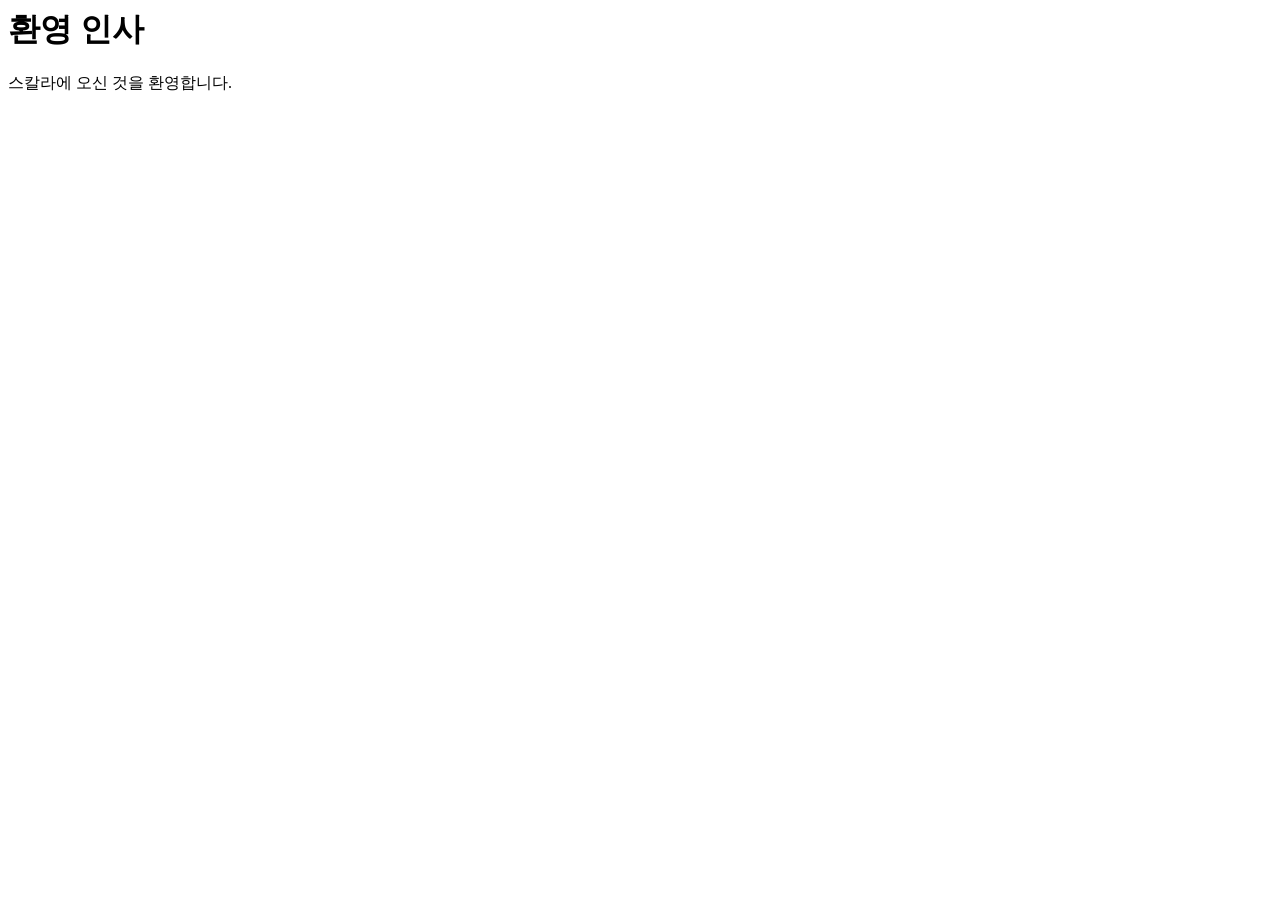
<file: index.html>
<html>
    <body>
        <title>
            Welcome SKALA
        </title>
        <h1>
            환영 인사
        </h1>
        <p>
            스칼라에 오신 것을 환영합니다.
        </p>
        </body>
</html>
</file>
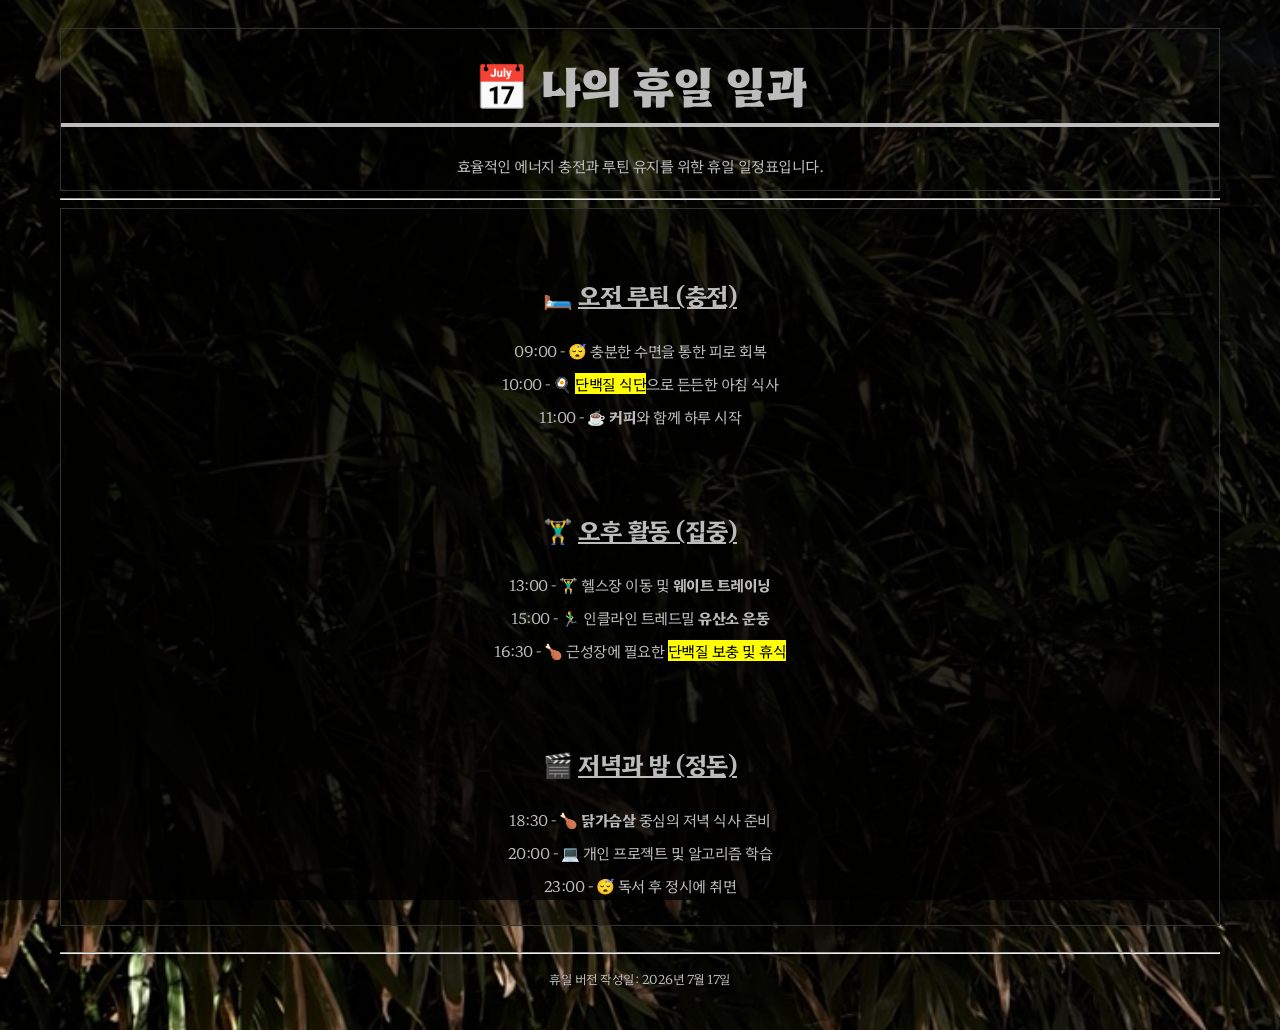
<file: html/myHoliday.html>
<!DOCTYPE html>
<html lang="ko">
<head>
    <meta charset="UTF-8">
    <meta name="viewport" content="width=device-width, initial-scale=1.0">
    <title>나의 휴일 일과</title>
    <link rel="stylesheet" href="../CSS/style.css">
</head>
<body>
    <div class="container">
        <!-- 상단 헤더 영역 구조화 -->
        <header>
            <h1>📅 나의 휴일 일과</h1>
            <p>효율적인 에너지 충전과 루틴 유지를 위한 휴일 일정표입니다.</p>
        </header>
        
        <hr>

        <main>
            <!-- 1. 오전 영역 -->
            <section class="schedule-section">
                <h2>🛏️ <ins>오전 루틴 (충전)</ins></h2>
                <p><time datetime="09:00">09:00</time> - 😴 충분한 수면을 통한 피로 회복</p>
                <p><time datetime="10:00">10:00</time> - 🍳 <mark>단백질 식단</mark>으로 든든한 아침 식사</p>
                <p><time datetime="11:00">11:00</time> - ☕ <strong>커피</strong>와 함께 하루 시작</p>
            </section>
            
            <br>
            
            <!-- 2. 오후 영역 -->
            <section class="schedule-section">
                <h2>🏋️‍♂️ <ins>오후 활동 (집중)</ins></h2>
                <p><time datetime="13:00">13:00</time> - 🏋️‍♂️ 헬스장 이동 및 <strong>웨이트 트레이닝</strong></p>
                <p><time datetime="15:00">15:00</time> - 🏃‍♂️ 인클라인 트레드밀 <strong>유산소 운동</strong></p>
                <p><time datetime="16:30">16:30</time> - 🍗 근성장에 필요한 <mark>단백질 보충 및 휴식</mark></p>
            </section>
            
            <br>
            
            <!-- 3. 저녁 영역 -->
            <section class="schedule-section">
                <h2>🎬 <ins>저녁과 밤 (정돈)</ins></h2>
                <p><time datetime="18:30">18:30</time> - 🍗 <strong>닭가슴살</strong> 중심의 저녁 식사 준비</p>
                <p><time datetime="20:00">20:00</time> - 💻 개인 프로젝트 및 알고리즘 학습</p>
                <p><time datetime="23:00">23:00</time> - 😴 독서 후 정시에 취면</p>
            </section>
        </main>
        
        <br>
        <hr>

        <footer>
            <p><small>휴일 버전 작성일: 2026년 7월 17일</small></p>
        </footer>
    </div>
    <script src="../script/theme.js"></script>
</body>
</html>
</file>
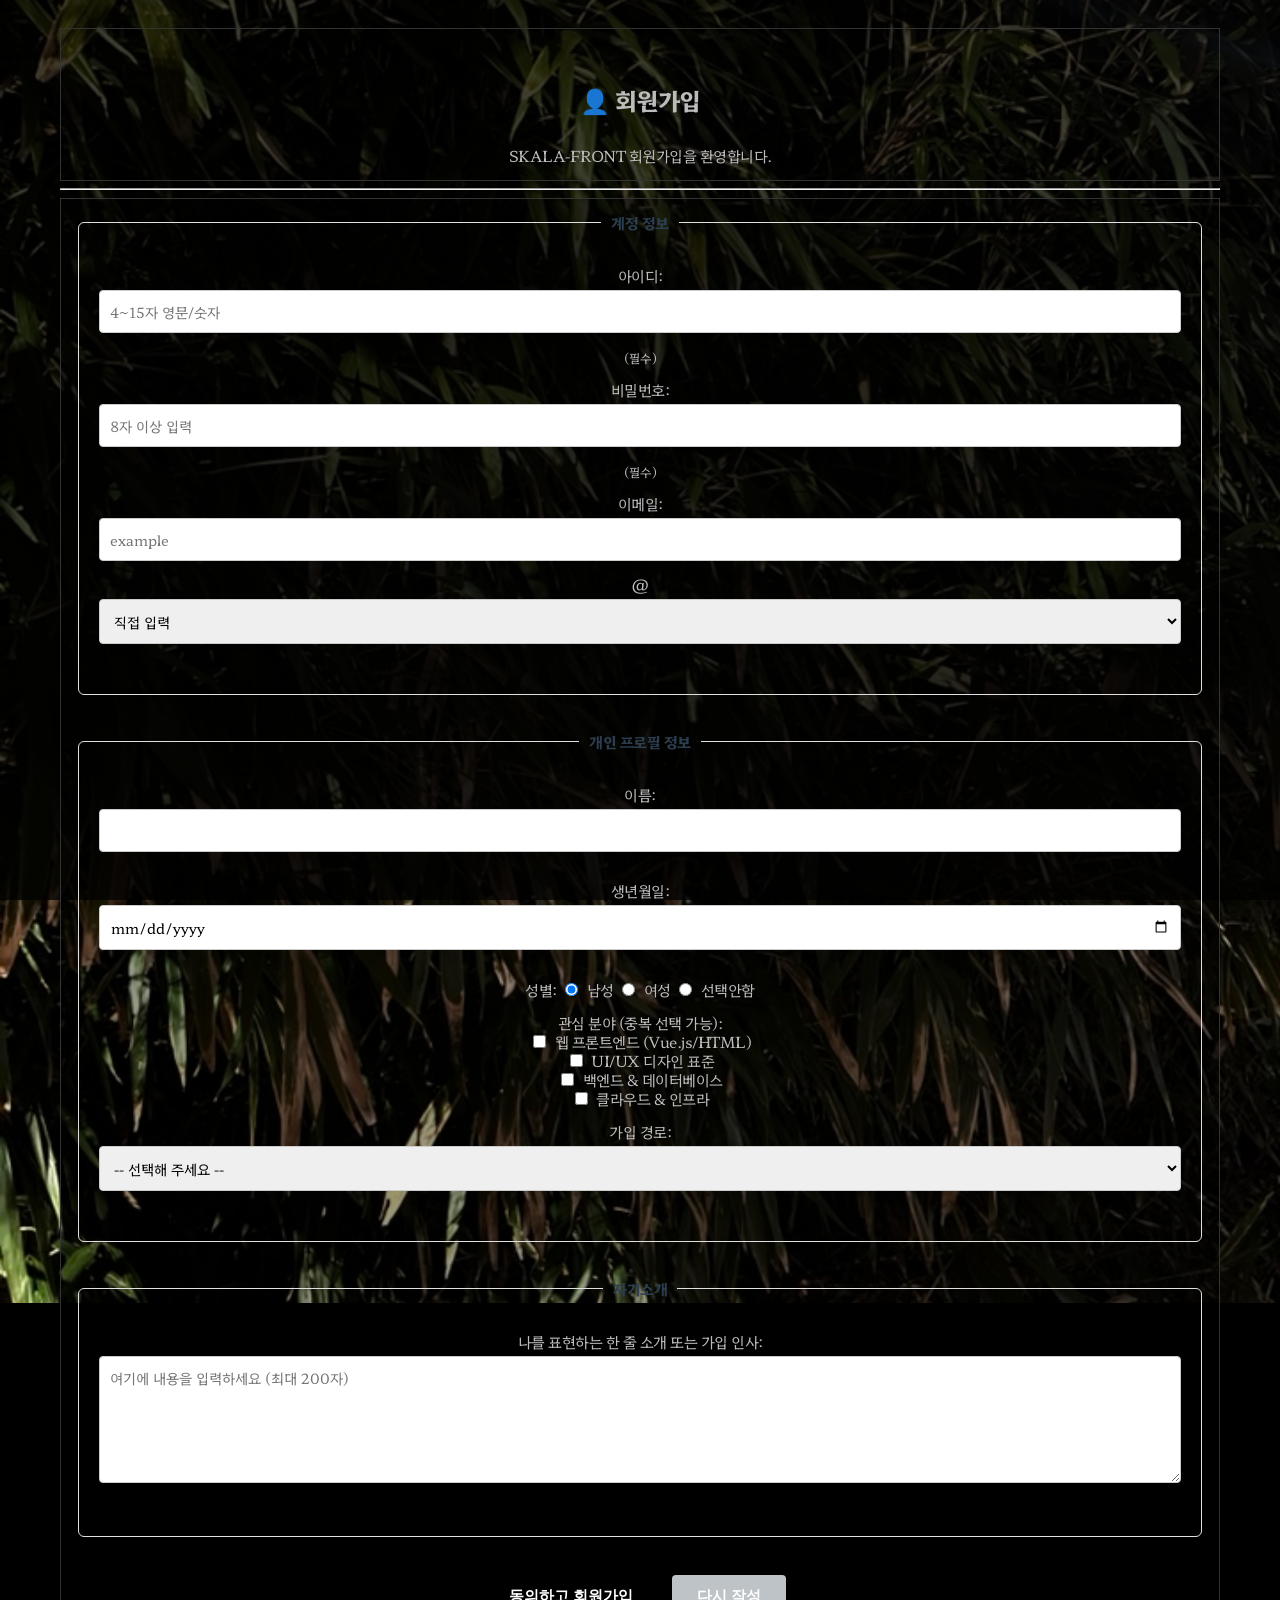
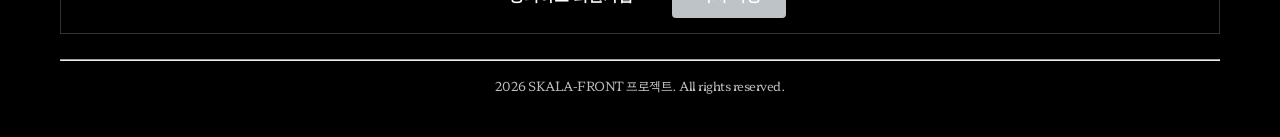
<file: html/signUp.html>
<!DOCTYPE html>
<html lang="ko">
<head>
    <meta charset="UTF-8">
    <meta name="viewport" content="width=device-width, initial-scale=1.0">
    <title>회원가입</title>
    <link rel="stylesheet" href="../CSS/style.css">
</head>
<body>
    <!-- 최상위 레이아웃 컨테이너 추가 (메인 페이지 스타일과 동기화) -->
    <div class="container">
        <header>
            <h2>👤 회원가입</h2>
            <p>SKALA-FRONT 회원가입을 환영합니다.</p>
        </header>
        
        <hr>

        <main>
            <!-- action, method 등 기존 속성 완벽 유지 -->
            <form action="signUpResult.html" method="get">
                
                <fieldset>
                    <legend>계정 정보</legend>
                    <p>
                        <label for="userId">아이디: </label>
                        <input type="text" id="userId" name="userId" minlength="4" maxlength="15" required placeholder="4~15자 영문/숫자">
                        <small>(필수)</small>
                    </p>
                    <p>
                        <label for="userPw">비밀번호: </label>
                        <input type="password" id="userPw" name="userPw" minlength="8" required placeholder="8자 이상 입력">
                        <small>(필수)</small>
                    </p>
                    <p>
                        <!-- type="text"를 이메일 전용 표준 type="email"로 개선하여 모바일 최적화 -->
                        <label for="userEmail">이메일: </label>
                        <input type="email" id="userEmail" name="userEmail" placeholder="example">
                        @
                        <select name="emailDomain">
                            <option value="direct">직접 입력</option>
                            <option value="naver.com">naver.com</option>
                            <option value="gmail.com">gmail.com</option>
                            <option value="daum.net">daum.net</option>
                        </select>
                    </p>
                </fieldset>

                <br>

                <fieldset>
                    <legend>개인 프로필 정보</legend>
                    <p>
                        <label for="userName">이름: </label>
                        <input type="text" id="userName" name="userName" required>
                    </p>
                    <p>
                        <label for="userBirth">생년월일: </label>
                        <input type="date" id="userBirth" name="userBirth">
                    </p>
                    <p>
                        성별: 
                        <label><input type="radio" name="gender" value="male" checked> 남성</label>
                        <label><input type="radio" name="gender" value="female"> 여성</label>
                        <label><input type="radio" name="gender" value="none"> 선택안함</label>
                    </p>
                    <p>
                        관심 분야 (중복 선택 가능): <br>
                        <label><input type="checkbox" name="interest" value="frontend"> 웹 프론트엔드 (Vue.js/HTML)</label><br>
                        <label><input type="checkbox" name="interest" value="uiux"> UI/UX 디자인 표준</label><br>
                        <label><input type="checkbox" name="interest" value="backend"> 백엔드 & 데이터베이스</label><br>
                        <label><input type="checkbox" name="interest" value="devops"> 클라우드 & 인프라</label>
                    </p>
                    
                    <p>
                        <label for="joinPath">가입 경로: </label>
                        <select id="joinPath" name="joinPath">
                            <option value="" disabled selected>-- 선택해 주세요 --</option>
                            <option value="search">인터넷 검색</option>
                            <option value="friend">지인 추천</option>
                            <option value="sns">SNS 광고</option>
                            <option value="etc">기타</option>
                        </select>
                    </p>
                </fieldset>

                <br>

                <fieldset>
                    <legend>자기소개</legend>
                    <p>
                        <label for="intro">나를 표현하는 한 줄 소개 또는 가입 인사:</label><br>
                        <textarea id="intro" name="intro" rows="5" cols="50" placeholder="여기에 내용을 입력하세요 (최대 200자)"></textarea>
                    </p>
                </fieldset>

                <br>

                <!-- 버튼 레이아웃 그룹화 -->
                <div class="form-actions">
                    <input type="submit" class="btn-submit" value="동의하고 회원가입">
                    <input type="reset" class="btn-reset" value="다시 작성">
                </div>

            </form>
        </main>

        <br>
        <hr>
        
        <footer>
            <p><small> 2026 SKALA-FRONT 프로젝트. All rights reserved.</small></p>
        </footer>
    </div>
    <script src="../script/theme.js"></script>
</body>
</html>
</file>
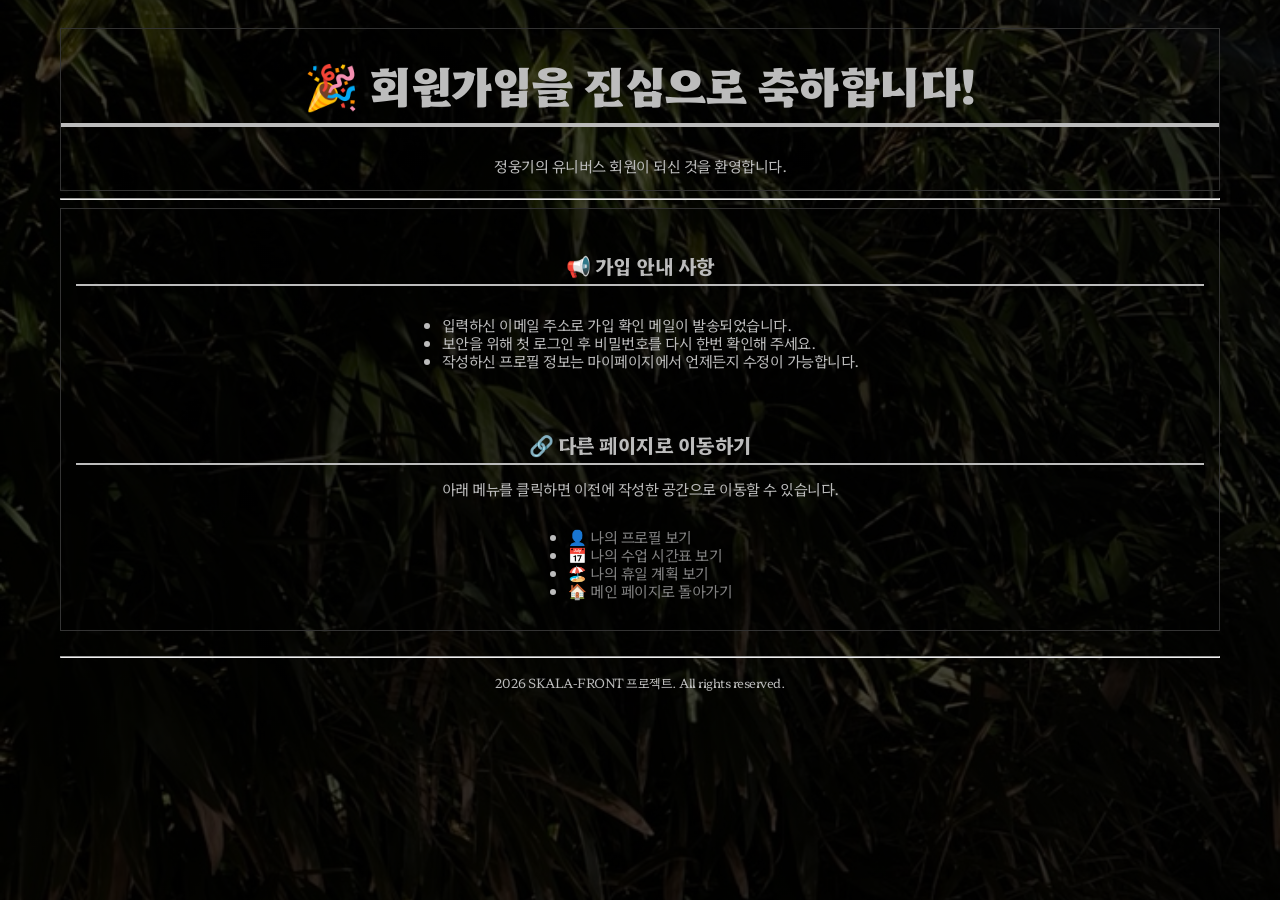
<file: html/signUpResult.html>
<!DOCTYPE html>
<html lang="ko">
<head>
    <meta charset="UTF-8">
    <meta name="viewport" content="width=device-width, initial-scale=1.0">
    <title>회원가입 완료 - 환영합니다!</title>
    <link rel="stylesheet" href="../CSS/style.css">
</head>
<body>
    <!-- 메인 레이아웃을 감싸는 컨테이너 구조 추가 -->
    <div class="container">
        <header>
            <h1>🎉 회원가입을 진심으로 축하합니다!</h1>
            <p>정웅기의 유니버스 회원이 되신 것을 환영합니다.</p>
        </header>
        
        <hr>

        <main>
            <!-- 안내 사항을 시맨틱한 section으로 구조화 -->
            <section class="info-section">
                <h3>📢 가입 안내 사항</h3>
                <ul>
                    <li>입력하신 이메일 주소로 가입 확인 메일이 발송되었습니다.</li>
                    <li>보안을 위해 첫 로그인 후 비밀번호를 다시 한번 확인해 주세요.</li>
                    <li>작성하신 프로필 정보는 마이페이지에서 언제든지 수정이 가능합니다.</li>
                </ul>
            </section>

            <br>

            <!-- 이동하기 영역을 분리하여 직관성 향상 -->
            <section class="navigation-section">
                <h3>🔗 다른 페이지로 이동하기</h3>
                <p>아래 메뉴를 클릭하면 이전에 작성한 공간으로 이동할 수 있습니다.</p>
                <ul>
                    <li><a href="myProfile.html">👤 나의 프로필 보기</a></li>
                    <li><a href="myClass.html">📅 나의 수업 시간표 보기</a></li>
                    <li><a href="myHoliday.html">🏖️ 나의 휴일 계획 보기</a></li>
                    <li><a href="index.html">🏠 메인 페이지로 돌아가기</a></li> <!-- 메인 이동 링크 추가 -->
                </ul>
            </section>
        </main>

        <br>
        <hr>

        <!-- 푸터 영역을 footer 태그로 명확히 지정 -->
        <footer>
            <p><small> 2026 SKALA-FRONT 프로젝트. All rights reserved.</small></p>
        </footer>
    </div>
    <script src="../script/theme.js"></script>
</body>
</html>
</file>
<file: CSS/style.css>
@import url('https://fonts.googleapis.com/css2?family=Hahmlet:wght@100..900&display=swap');

/* ==========================================================================
   기본 테마 설정 (기본 다크 모드)
   ========================================================================== */
body {
    font-family: 'Hahmlet', sans-serif;
    line-height: 1.2;
    color: #bcbcbc;                  /* 가독성을 고려한 짙은 회색 텍스트 */
    background-color: #000000;
    font-size: 15px;
    text-align: center;
    background-image: 
        linear-gradient(rgba(0, 0, 0, 0.75), rgba(0, 0, 0, 0.75)), 
        url('../media/bg_texture.jpg'); 
        
    /* 배경 이미지 고정 레이아웃 */
    background-size: cover;
    background-position: center;
    background-attachment: fixed;
    background-repeat: no-repeat;
    
    letter-spacing: -0.5px;
    transition: background-color 0.3s ease, color 0.3s ease; /* 테마 전환 부드럽게 */
}

h1 {
    font-weight: 900;
    color: #bcbcbc;
    font-size: 44px;
    padding-bottom: 12px;
    border-bottom: 4px solid #bcbcbc;
    text-transform: uppercase;
}

h2 {
    font-weight: 700;
    color: #bcbcbc;
    font-size: 24px;
    padding: 12px 20px;   
    margin-top: 45px;
    margin-bottom: 20px;
}

h3 {
    font-weight: 700;
    color: #bcbcbc;
    font-size: 20px;
    padding-bottom: 6px;
    border-bottom: 2px solid #bcbcbc;
    margin-top: 30px;
    margin-bottom: 15px;
}

a {
    color: #828282;
    text-decoration: none;
}

a:hover {
    text-decoration: underline;
}

/* ==========================================================================
   [미션 2] 박스 모델 실습 (여행 카드 및 테이블)
   ========================================================================== */
* {
    box-sizing: border-box;
}

.container {
    max-width: 1200px;
    margin: 0 auto;
    padding: 20px;
    transition: background-color 0.3s ease;
}

.trip-card {
    background-color: #141414;
    border: 1px solid #e0e0e0;
    border-radius: 8px;
    padding: 20px;
    margin-bottom: 25px;
    box-shadow: 0 2px 5px rgba(0,0,0,0.05); 
    transition: transform 0.3s ease, box-shadow 0.3s ease, background-color 0.3s ease;
}

/* 카드 내부 이미지 블록화 및 중앙 정렬 */
.trip-card img {
    display: block;
    margin: 0 auto 12px auto;
    max-width: 100%;
    height: auto;
}

.vlog-media video {
    display: block;
    margin: 0 auto 12px auto;
    width: 100%;                    
    max-width: 400px;               
    height: auto;                   
}
table {
    width: 100%;
    border-collapse: collapse;
    margin-top: 20px;
}

th, td {
    border: 1px solid #676767;
    padding: 12px;
    text-align: center;
    transition: background-color 0.3s ease, color 0.3s ease, border-color 0.3s ease;
}

th {
    background-color: #3f3f3f;
}

/* ==========================================================================
   [미션 3] 회원가입 폼 스타일
   ========================================================================== */
fieldset {
    border: 1px solid #e0e0e0;
    border-radius: 6px;
    padding: 20px;
    margin-bottom: 20px;
}

legend {
    font-weight: bold;
    color: #2c3e50;
    padding: 0 10px;
}

input[type="text"],
input[type="password"],
input[type="email"],
input[type="date"],
select,
textarea {
    width: 100%;
    padding: 10px;
    margin-top: 5px;
    margin-bottom: 15px;
    border: 1px solid #cccccc;
    border-radius: 4px;
    font-family: inherit;
    font-size: 0.95em;
}

input[type="radio"],
input[type="checkbox"] {
    width: auto;
    margin-right: 5px;
    cursor: pointer;
}

textarea {
    resize: vertical;
    min-height: 120px;
}

.btn-submit,
.btn-reset {
    padding: 12px 25px;
    font-size: 1em;
    font-weight: bold;
    border: none;
    border-radius: 4px;
    cursor: pointer;
    margin-right: 10px;
}

.btn-submit {
    background-color: #000000;
    color: #ffffff;
}

.btn-reset {
    background-color: #bdc3c7;
    color: #ffffff;
}

/* ==========================================================================
   [미션 4 & 6] Flex / Grid 레이아웃 및 전환 효과
   ========================================================================== */
nav ul {
    display: flex;
    list-style: none;
    padding: 0;
    gap: 25px;                       /* 상단 메뉴 버튼 간 간격 */
    justify-content: center;
}

nav a {
    display: inline-block;          /* 겹침 방지를 위한 블록화 */
    color: #bcbcbc;
    text-decoration: none;
    padding: 6px 15px;
    font-weight: 700;
    transition: all 0.2s ease;
}

nav a:hover {
    background-color: #828282;
    color: #ffffff;
}

.trip-grid-container {
    display: grid;
    grid-template-columns: repeat(3, 1fr);
    gap: 20px;
}

.content-wrapper {
    display: flex;
    gap: 30px;
    align-items: flex-start;
}

main {
    flex: 7;
    padding: 15px;
    background-color: rgba(0, 0, 0, 0.4);
    border: 1px solid #333333;
    transition: background-color 0.3s ease, border-color 0.3s ease;
}

aside {
    flex: 3;
    padding: 15px;
    border-radius: 6px;
    background-color: rgba(20, 20, 20, 0.6);
    border: 1px solid #333333;
    transition: background-color 0.3s ease, border-color 0.3s ease;
}

/* [미션 5] 반응형 미디어 쿼리 */
@media (max-width: 768px) {
    nav ul {
        flex-direction: column;
        gap: 10px;
    }
    
    .content-wrapper {
        flex-direction: column; 
        gap: 20px;
    }

    main, aside {
        width: 100%;
    }
    
    .trip-grid-container {
        grid-template-columns: 1fr;
    }
}

/* 애니메이션 및 모션 효과 */
nav a {
    transition: background-color 0.3s ease, color 0.3s ease;
    border-radius: 4px;
}

nav a:hover {
    background-color: #000000;
    color: #ffffff;
    text-decoration: none;
}

.btn-submit,
.btn-reset {
    transition: all 0.2s ease;
}

.btn-submit:hover {
    background-color: #828282;
}

.btn-reset:hover {
    background-color: #95a5a6;
}

.trip-card {
    transition: transform 0.3s ease, box-shadow 0.3s ease;
}

.trip-card:hover {
    transform: translateY(-8px);     
    box-shadow: 0 10px 20px rgba(0, 0, 0, 0.15); 
}

@keyframes fadeInUp {
    from {
        opacity: 0;                 
        transform: translateY(20px); 
    }
    to {
        opacity: 1;                 
        transform: translateY(0);    
    }
}

header h1 {
    animation: fadeInUp 0.8s ease-out forwards;
}

/* 소개 페이지 리스트: 왼쪽 시작 선을 맞추면서 문단 전체는 가운데 정렬 */
main ul, main ol {
    display: inline-block;          /* 글자 무리 크기만큼만 상자 부피를 축소 */
    text-align: left;               /* 글자와 기호의 시작 선을 왼쪽으로 칼정렬 */
    padding-left: 20px;             /* 기호가 박스 밖으로 나가지 않도록 최소 여백 확보 */
}


/* ==========================================================================
   커스텀 디자인 및 상단 버튼 절대 좌표 배치
   ========================================================================== */
aside section:last-child {
    display: flex;
    flex-direction: column;
    align-items: center; 
    gap: 10px;
}

aside section:last-child button {
    width: 37%;                 
    padding: 10px;
    border: none;
    border-radius: 0px;        
    font-size: 0.9em;
    font-weight: bold;
    color: #ffffff;
    cursor: pointer;
    box-shadow: 0 2px 5px rgba(0,0,0,0.05); 
    transition: all 0.2s ease;
}

aside section:last-child button:hover {
    transform: translateY(-2px);
    box-shadow: 0 4px 10px rgba(0,0,0,0.15);
}

.container header {
    position: relative;
    border: 1px solid #333333;       /* 라이트모드 전환 시 버튼 밀림 방지용 테두리 */
}

.container header .link-signup {
    position: absolute;
    right: 15px;                     /* 버튼 겹침 방지를 위한 가로 여백 확보 */
    top: 10px;
    padding: 6px 12px;
    font-size: 13px;
    color: #c5c5c5;
    text-decoration: none;
    border: 1px solid #848484;
    border-radius: 4px;
    background-color: #333333;
}

.container header .btn-toggle {
    position: absolute;
    right: 125px;                    /* 회원가입 버튼과 겹치지 않는 절대 간격 고정 */
    top: 10px;
    padding: 6px 12px;
    font-size: 13px;
    color: #c5c5c5;
    border: 1px solid #848484;
    border-radius: 4px;
    background-color: #333333;
    cursor: pointer;
}

/* ==========================================================================
   라이트모드 테마 스타일 (레이아웃 배치 100% 유지 및 색상 반전)
   ========================================================================== */
body.light-mode {
    background-color: #f7f6f0;       
    color: #111111;                  
    background-image: 
        linear-gradient(rgba(247, 246, 240, 0.2), rgba(247, 246, 240, 0.2)), 
        url('../media/bg_texture.jpg');
}

/* box-shadow를 활용해 물리적 두께 변화로 인한 공지사항 밀림 원천 차단 */
body.light-mode header {
    background-color: #e6ebf1;       
    border: 1px solid transparent;   /* 다크모드 테두리와 크기 동기화 */
    box-shadow: 0 0 0 1px #cbd5e1;   
}

body.light-mode nav {
    background-color: #e6ebf1;       
    border: 1px solid transparent;   /* 다크모드 구조와 물리적 높이 동기화 */
    box-shadow: 0 0 0 1px #cbd5e1;   
    margin-top: 0;                   /* 불필요한 마진 밀림 방지 */
}

/* 내부 자식 텍스트 가독성 확보 */
body.light-mode main *,
body.light-mode aside *,
body.light-mode header *,
body.light-mode nav *,
body.light-mode p,
body.light-mode span,
body.light-mode figcaption {
    color: #111111;
}

body.light-mode h1 {
    border-bottom: 4px solid #111111;
}
body.light-mode h3 {
    border-bottom: 2px solid #111111;
}

/* 상단 바로가기 메뉴 버튼 라이트모드 색상 반전 */
body.light-mode nav a {
    background-color: #ffffff;       
    border: 1px solid #cbd5e1;
}
body.light-mode nav a:hover {
    background-color: #111111;
    color: #ffffff;
}

/* 메인 콘텐츠 및 사이드바 영역 배경 */
body.light-mode main {
    background-color: #e6ebf1;       
    border-color: #cbd5e1;
}
body.light-mode aside {
    background-color: #cbd5e1;       
    border-color: #94a3b8;
}

/* 가위바위보 영역 라이트모드 보정 */
body.light-mode .rsp-box {
    background-color: #ffffff !important; 
    border: 1px solid #cbd5e1 !important;
}
body.light-mode #rsp-result {
    color: #111111 !important;            
}

/* 여행 카드 및 시간표 테이블 영역 마감 */
body.light-mode .trip-card {
    background-color: #ffffff;       
    border-color: #cbd5e1;
}
body.light-mode th {
    background-color: #475569;      
    color: #ffffff;                 
}
body.light-mode table th * {
    color: #ffffff;                 
}
body.light-mode td {
    border-color: #94a3b8;
    background-color: #ffffff;      
}

/* 우측 상단 버튼 세트 위치 동기화 및 가독성 확보 */
body.light-mode header .link-signup {
    right: 15px; 
    color: #111111;
    border-color: #94a3b8;
    background-color: #ffffff;
}

body.light-mode header .btn-toggle {
    right: 125px; 
    color: #111111;
    border-color: #94a3b8;
    background-color: #ffffff;
}
</file>
